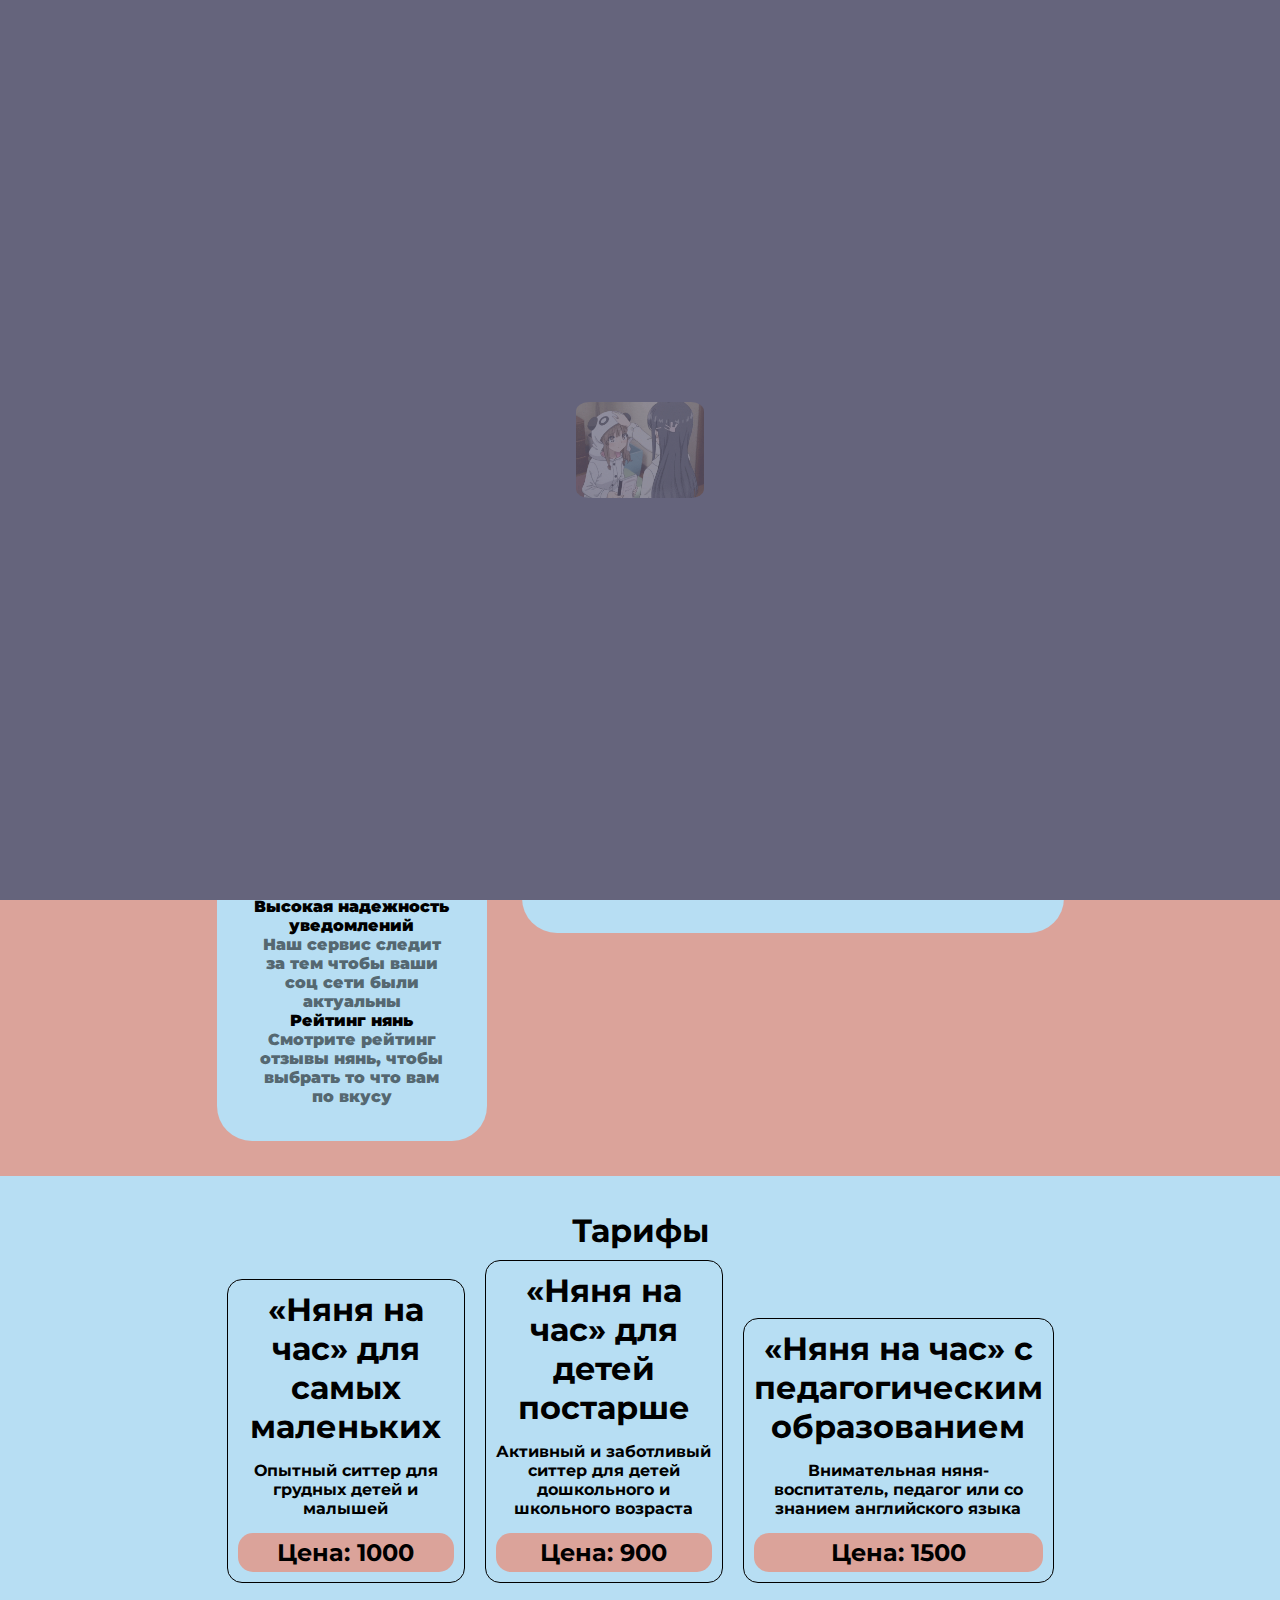
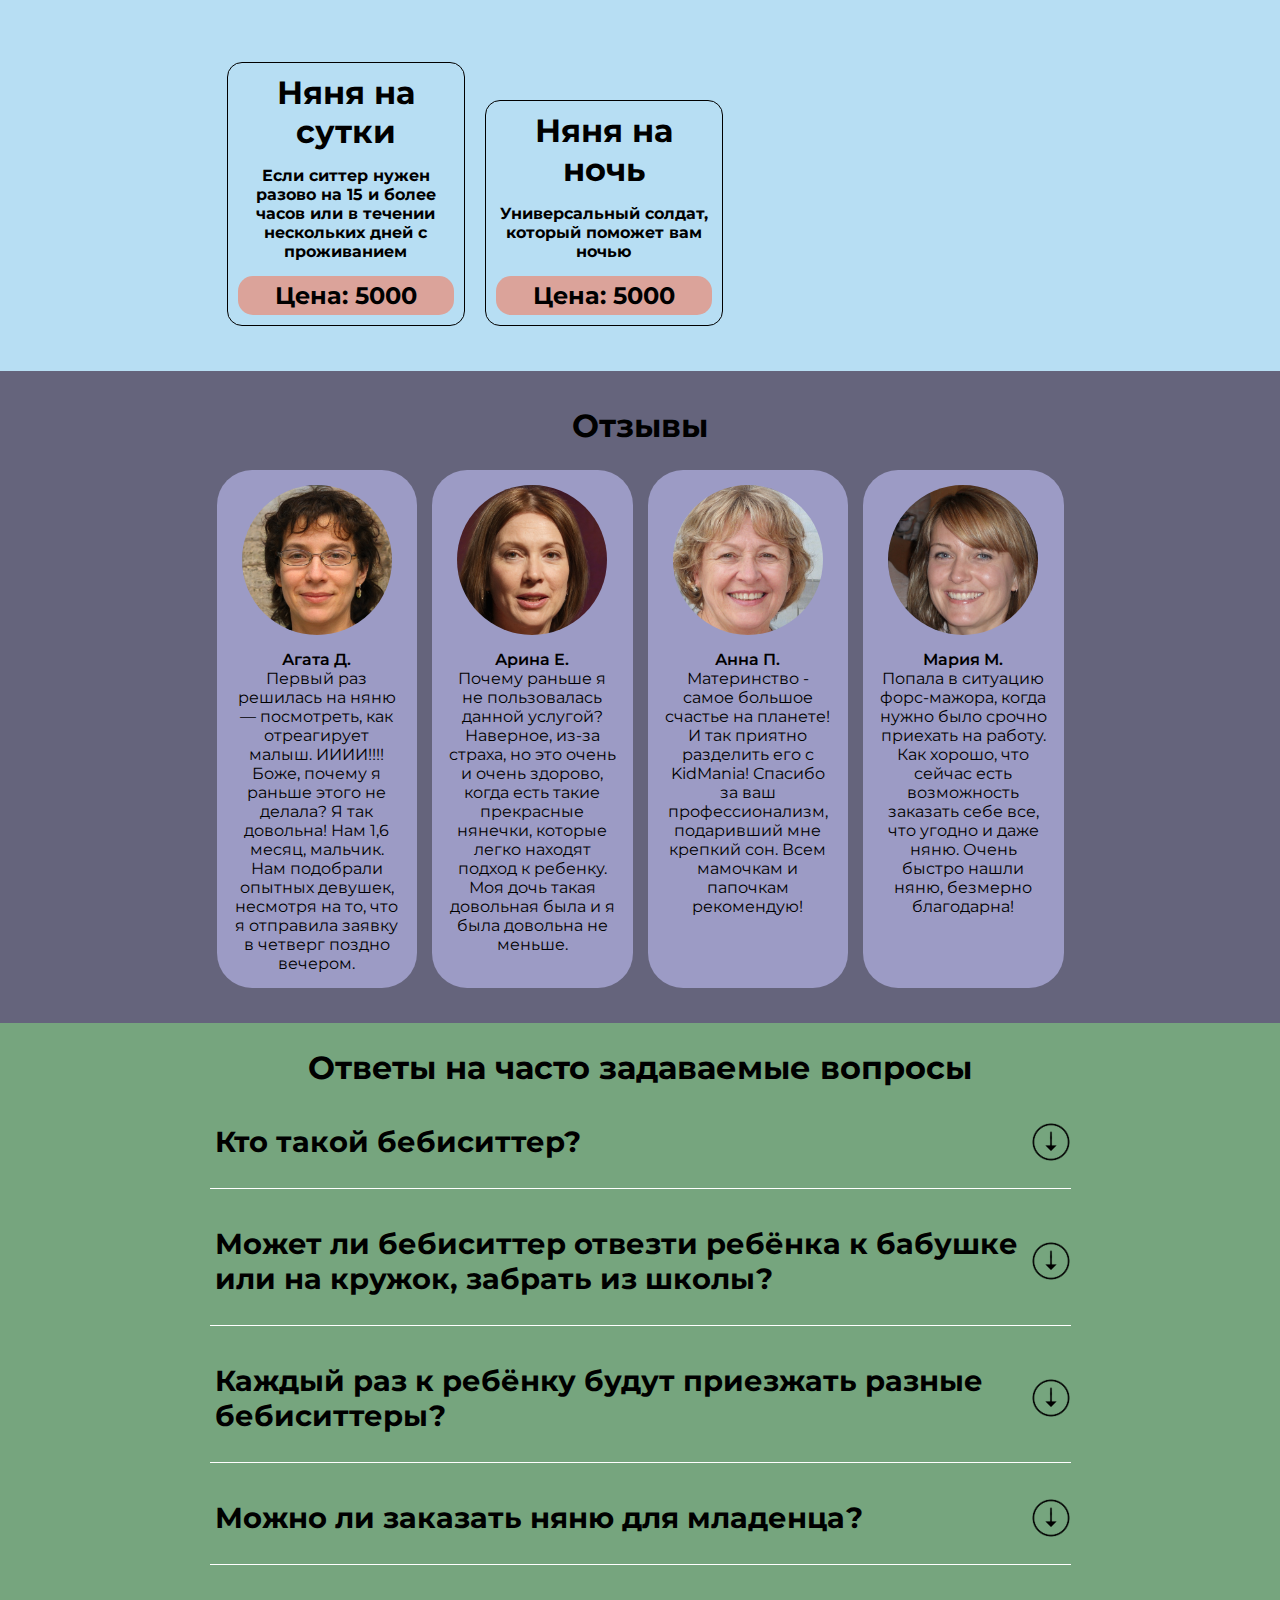
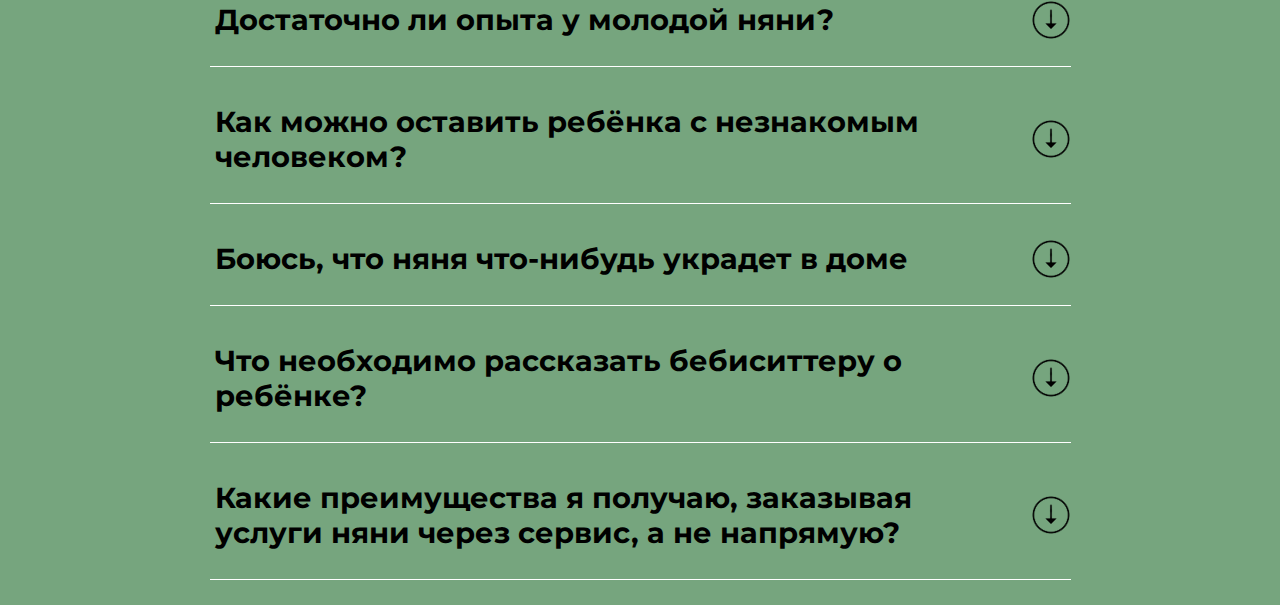
<file: index.html>
<!DOCTYPE html>
<html>

<head>
    <meta charset="utf-8">
    <meta http-equiv="X-UA-Compatible" content="IE=edge">
    <title>KidMania</title>
    <meta name="description" content="Service via kids">
    <meta name="viewport" content="width=device-width, initial-scale=1">
    <link rel="stylesheet" href="style.css">
    <script src="scripts/jquery-3.6.1.js" async defer></script>
</head>

<body onload="loader()">
    <div class="loader">
        <img src="" class="loadergif" name="canvas" alt="">
    </div>
    <header class="header">
        <div class="header--wrapper">
            <div class="start">
                <a href="#about" class="nowrap">О нас</a>
                <a href="#price">Цены</a>
                <a href="#revs">Отзывы</a>
                <a href="#faq">FAQ</a>
            </div>
            <div class="center"><a href="" alt=""><img src="img/kidmania.svg"></a></div>
            <div class="end">
                <a href="login.html">Вход</a>
            </div>
        </div>
    </header>
    <main>
        <section id="main">
            <div class="slider--wrapper">
                <div class="slider--wrapper-unit item-1">
                    <img id="sliderimg" src="img/kid1.jpg" alt="">
                </div>
                <div class="slider--wrapper-unit item-2">
                    <div class="slider--content">
                        <h4>Находим</h4>
                        <p class="content-1">
                             подход к особенностям каждого ребенка
                        </p>    
                    </div>
                </div>
               
            </div>
        </section>
        <section id="about">
            <div class="con">
                <div class="about--wrapper">
                    <div class="about--start">
                        <h1>О нас</h1>
                        <h3>Наши сильные качества</h3>
                        <ol>
                            <li>Связь с родителями
                                <p>Устанавливаем связь с родителями посредством соц. сетей</p>
                            </li>
                            <li>Экстренная кнопка
                                <p>Кнопка предназначенная для няни</p>
                            </li>
                            <li>Высокая надежность уведомлений
                                <p>Наш сервис следит за тем чтобы ваши соц сети были актуальны</p>
                            </li>
                            <li>Рейтинг нянь
                                <p>Смотрите рейтинг отзывы нянь, чтобы выбрать то что вам по вкусу</p>
                            </li>
                        </ol>
                    </div>
                    <div class="about--end">
                        <h1>Для новых клиентов</h1>
                        <h3>Первый визит няни на 3 часа всего за 1500 рублей</h3>
                        <div class="newclient--wrapper">
                            <div class="newclient--wrapper--item-1">
                                <img src="img/clock.svg" alt="">
                                <p class="title">8 минут</p>
                                <p>Среднее время подбора няни</p>
                            </div>
                            <div class="newclient--wrapper--item-2">
                                <img src="img/rabbit-no-comission.svg" alt="">
                                <p class="title">0%</p>
                                <p>Никаких комиссий и подписок за подбор няни</p>
                            </div>
                            <div class="newclient--wrapper--item-3">
                                <img src="img/rabbit-heart.svg" alt="">
                                <p class="title">4,9/5</p>
                                <p>Оценка сервиса по версии >1000 клиентов</p>
                            </div>
                            <div class="newclient--wrapper--item-4">
                                <img src="img/rabbit-graduate.svg" alt="">
                                <p class="title">3</p>
                                <p>Этапа отбора бебиситтера, обучение и стажировка до выхода на заказ</p>
                            </div>
                        </div>
                    </div>

                </div>
            </div>
        </section>
        <section id="price">
            <div class="con">
                <h1>Тарифы</h1>
                <div class="price--wrapper">
                    <div class="tarif">
                        <h1>«Няня на час» для самых маленьких</h1>
                        <h4>Опытный ситтер для грудных детей и малышей</h4>
                        <h2>Цена: 1000</h2>
                    </div>
                    <div class="tarif">
                        <h1>«Няня на час» для детей постарше
                        </h1>
                        <h4>Активный и заботливый ситтер для детей дошкольного и школьного возраста
                        </h4>
                        <h2>Цена: 900</h2>
                    </div>
                    <div class="tarif">
                        <h1>«Няня на час» с педагогическим образованием
                        </h1>
                        <h4>Внимательная няня-воспитатель, педагог или со знанием английского языка
                        </h4>
                        <h2>Цена: 1500</h2>
                    </div>
                    <div class="tarif">
                        <h1>Няня на сутки</h1>
                        <h4>Если ситтер нужен разово на 15 и более часов или в течении нескольких дней с проживанием
                        </h4>
                        <h2>Цена: 5000</h2>
                    </div>
                    <div class="tarif">
                        <h1>Няня на ночь</h1>
                        <h4>Универсальный солдат, который поможет вам ночью</h4>
                        <h2>Цена: 5000</h2>
                    </div>

                </div>
            </div>
        </section>

        <section id="revs">
            <div class="con">
                <h1>Отзывы</h1>
                <div class="myswiper">
                    <div class="revs--wrapper">
                        <div class="revs--item">
                            <div class="card--image"><img src="img/rev1.jpg" alt=""></div>
                            <div class="card--name">Агата Д.</div>
                            <div class="card--content">Первый раз решилась на няню — посмотреть, как отреагирует малыш.
                                ИИИИ!!!! Боже, почему я раньше этого не делала? Я так довольна! Нам 1,6 месяц, мальчик.
                                Нам подобрали опытных девушек, несмотря на то, что я отправила заявку в четверг поздно
                                вечером.</div>
                        </div>
                        <div class="revs--item">
                            <div class="card--image"><img src="img/rev2.jpg" alt=""></div>
                            <div class="card--name">Арина Е.</div>
                            <div class="card--content">Почему раньше я не пользовалась данной услугой? Наверное, из-за
                                страха, но это очень и очень здорово, когда есть такие прекрасные нянечки, которые легко
                                находят подход к ребенку. Моя дочь такая довольная была и я была довольна не меньше.
                            </div>
                        </div>
                        <div class="revs--item">
                            <div class="card--image"><img src="img/rev3.jpg" alt=""></div>
                            <div class="card--name">Анна П.</div>
                            <div class="card--content">Материнство - самое большое счастье на планете! И так приятно
                                разделить его с KidMania! Спасибо за ваш профессионализм, подаривший мне крепкий сон.
                                Всем мамочкам и папочкам рекомендую!</div>
                        </div>
                        <div class="revs--item">
                            <div class="card--image"><img src="img/rev4.jpg" alt=""></div>
                            <div class="card--name">Мария М.</div>
                            <div class="card--content">Попала в ситуацию форс-мажора, когда нужно было срочно приехать
                                на работу. Как хорошо, что сейчас есть возможность заказать себе все, что угодно и даже
                                няню. Очень быстро нашли няню, безмерно благодарна!</div>
                        </div>
                    </div>
                </div>
        </section>

        <section id="faq">
            <div class="con">
                <h2 class="faqtitle">Ответы на часто задаваемые вопросы</h1>
                    <div class="faq--block ">
                        <!-- 1 -->
                        <div class="qtions">
                            <h3>Кто такой бебиситтер?</h3>
                            <img class="arrdown" src="img/icons8-circled-down-right-50.png" alt="">
                        </div>
                        <div class="faqanswer">
                            <p>Чаще всего, это молодые девушки и юноши, которым доставляет удовольствие проводить время
                                с детьми. Рисовать, играть, петь и танцевать, заниматься спортом. Бебиситтеров обычно
                                приглашают на несколько часов ежедневно или разово, когда появились срочные дела.</p>
                        </div>
                    </div>
                    <div class="faq--block">
                        <!-- 2 -->
                        <div class="qtions">
                            <h3>Может ли бебиситтер отвезти ребёнка к бабушке или на кружок, забрать из школы?</h3>
                            <img class="arrdown" src="img/icons8-circled-down-right-50.png" alt="">
                        </div>
                        <div class="faqanswer">
                            <p>Да, это входит в обязанности бебиситтера. Бебиситтер может забрать ребёнка из школы и
                                отвезти на занятия, организовать досуг, пока родители заняты. Сообщите ситтеру о
                                расписании и он сопроводит ребёнка в назначенное время и место.</p>
                        </div>
                    </div>
                    <div class="faq--block">
                        <!-- 3 -->
                        <div class="qtions">
                            <h3>Каждый раз к ребёнку будут приезжать разные бебиситтеры?</h3>
                            <img class="arrdown" src="img/icons8-circled-down-right-50.png" alt="">
                        </div>
                        <div class="faqanswer">
                            <p>Если расписание бебиситтера совпадает с вашим запросом, то вы можете приглашать этого
                                ситтера снова и снова. Либо познакомьте ребёнка с несколькими ситтерами и приглашайте
                                их, в зависимости от расписания.</p>
                        </div>
                    </div>
                    <div class="faq--block">
                        <!-- 4 -->
                        <div class="qtions">
                            <h3>Можно ли заказать няню для младенца?</h3>
                            <img class="arrdown" src="img/icons8-circled-down-right-50.png" alt="">
                        </div>
                        <div class="faqanswer">
                            <p>Да, в нашем сервисе есть ситтеры, которые имеют большой опыт работы именно с младенцами.
                                При заказе необходимо уточнить возраст ребенка, чтобы мы смогли подобрать бебиситтера,
                                который идеально подойдет именно вам.</p>
                        </div>
                    </div>
                    <div class="faq--block">
                        <!-- 5 -->
                        <div class="qtions">
                            <h3>Достаточно ли опыта у молодой няни?</h3>
                            <img class="arrdown" src="img/icons8-circled-down-right-50.png" alt="">
                        </div>
                        <div class="faqanswer">
                            <p>Многие наши ситтеры 20+ лет либо уже имеют медицинское или педагогическое образование,
                                либо получают его. Также, вне зависимости от опыта, каждый ситтер проходит курсы
                                «НянЯрядом». Молодые няни, как правило, более активны и бодры. Им легче оставаться на
                                одной волне с энергичными детьми и часто менять виды активности, чтобы никто не
                                заскучал.</p>
                        </div>
                    </div>
                    <div class="faq--block">
                        <!-- 6 -->
                        <div class="qtions">
                            <h3>Как можно оставить ребёнка с незнакомым человеком?</h3>
                            <img class="arrdown" src="img/icons8-circled-down-right-50.png" alt="">
                        </div>
                        <div class="faqanswer">
                            <p>Вы можете заранее познакомиться с бебиситтером (знакомство бесплатное). Выбирайте удобный
                                для себя формат знакомства: звонок, видео-встреча, приезд ситтера за час до начала
                                заказа. Кроме того, можно присутствовать при первых встречах ситтера с ребёнком,
                                убедиться, что они нашли общий язык.</p>
                        </div>
                    </div>
                    <div class="faq--block">
                        <!-- 7 -->
                        <div class="qtions">
                            <h3>Боюсь, что няня что-нибудь украдет в доме</h3>
                            <img class="arrdown" src="img/icons8-circled-down-right-50.png" alt="">
                        </div>
                        <div class="faqanswer">
                            <p>У всех ситтеров оформлен договор с сервисом. Копии документов хранятся у нас. В нашем
                                сервисе достаточно строгий отбор. Служба безопасности проверяет соц.сети кандидатов,
                                документы и справки из мед.учреждений на подлинность.Наши ситтеры дорожат своим рабочим
                                место, и ранее таких инцидентов не происходило. Все ситтеры готовы работать с
                                установленными камерами. Важно предупредить сервис и няню об этом заранее, так как это
                                право закреплено законодательно.</p>
                        </div>
                    </div>
                    <div class="faq--block">
                        <!-- 8 -->
                        <div class="qtions">
                            <h3>Что необходимо рассказать бебиситтеру о ребёнке?</h3>
                            <img class="arrdown" src="img/icons8-circled-down-right-50.png" alt="">
                        </div>
                        <div class="faqanswer">
                            <p>Мы рекомендуем рассказать о характере и предпочтениях ребёнка (любимые игры и увлечения),
                                режиме дня и питании. Оповестите няню о том, что можно ребёнку, а что — нет. И
                                обязательно оставьте номера телефонов для связи.</p>
                        </div>
                    </div>
                    <div class="faq--block">
                        <!-- 9 -->
                        <div class="qtions">
                            <h3>Какие преимущества я получаю, заказывая услуги няни через сервис, а не напрямую?</h3>
                            <img class="arrdown" src="img/icons8-circled-down-right-50.png" alt="">
                        </div>
                        <div class="faqanswer">
                            <p>Во-первых, все этапы подбора бебиситтера мы полностью берем на себя без лишней комиссии.
                                <br>

                                Во-вторых, с нами вы никогда не столкнетесь с непрофессионалами. <br>

                                В-третьих, оформляя заказ через наш сервис, вы можете быть уверены, что ситтер придет к
                                вам в назначенное время. В случае форс-мажора, мы сможем быстро подобрать замену и ваши
                                планы не будут отменены.<br>

                                Кроме того, мы закрываем ситтерам доступ к заказам, если договоренности с клиентом
                                проходят вне сервиса. Пожалуйста, помните об этом. Благодарим, что уважаете правила
                                сервиса.</p>
                        </div>
                    </div>
        </section>
    </main>
    <script src="scripts/loader.js" async defer></script>
    <script src="scripts/script.js" async defer></script>
</body>

</html>
</file>
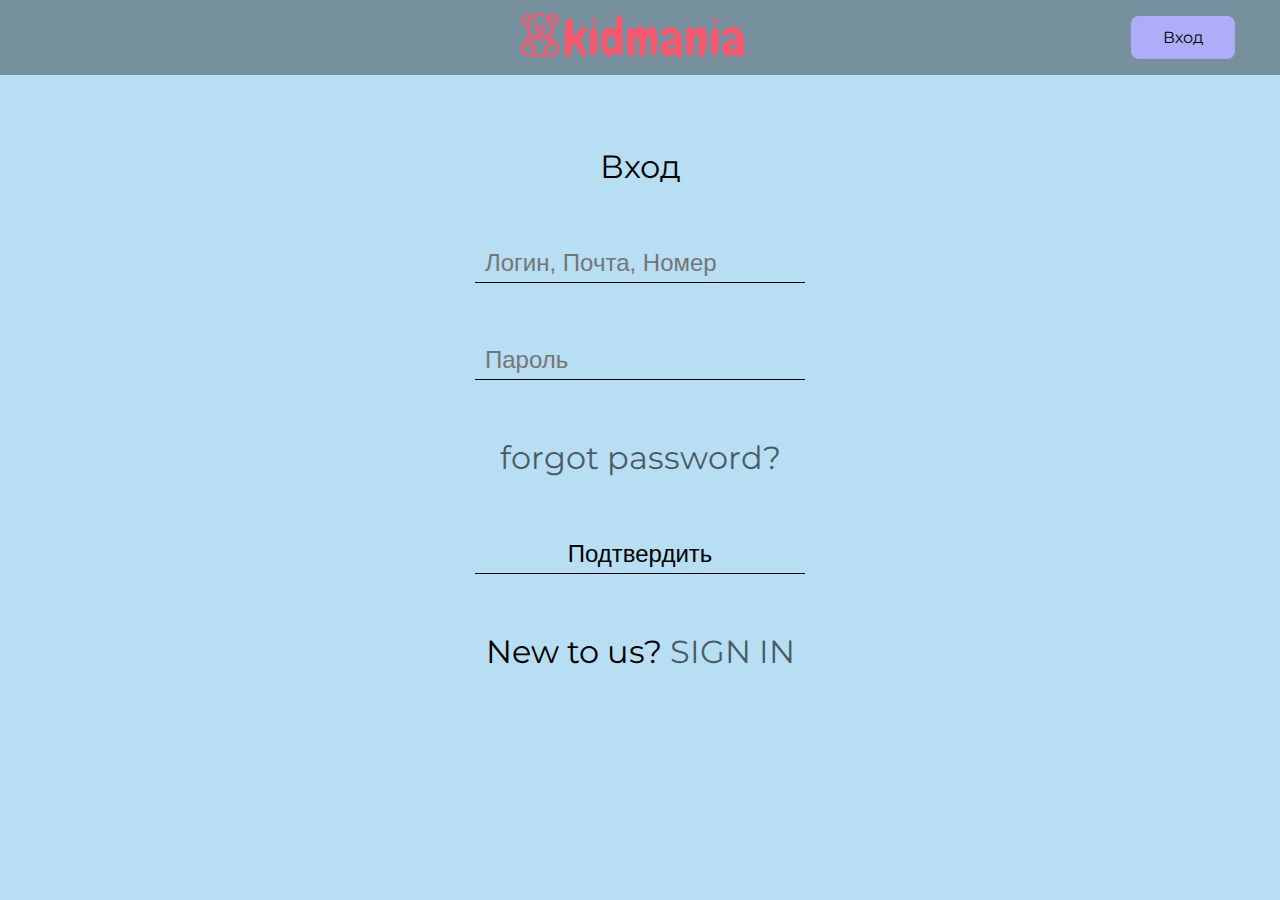
<file: login.html>
<!DOCTYPE html>
<html>

<head>
    <meta charset="utf-8">
    <meta http-equiv="X-UA-Compatible" content="IE=edge">
    <title>KidMania</title>
    <meta name="description" content="Service via kids">
    <meta name="viewport" content="width=device-width, initial-scale=1">
    <link rel="icon" type="image/x-icon" href="favicon3.png">
    <link rel="stylesheet" href="style.css">
    <script src="scripts/jquery-3.6.1.js" async defer></script>
</head>

<body>
    <header class="header">
        <div class="header--wrapper">
            <div class="center"><a href="index.html" alt=""><img src="img/kidmania.svg"></a></div>
            <div class="end" >
                <a href="login.html">Вход</a>
            </div>
        </div>
    </header>
        <main class="intro">
            <div class="login--wrapper">
                <form action="login.php" method="post" >
                    <p>Вход</p>
                    <input type="text" required placeholder="Логин, Почта, Номер" id="f-name" name="f-name">
                    <input type="password" required placeholder="Пароль" id="password" name="password">
                    <a href="#" id="fg" onclick="forgot()">forgot password?</a>
                    <input class='submit'type="submit"value='Подтвердить'>
                    <p>New to us? <a href="registration.html">SIGN IN</a></p>
            </form>
            </div>
        </main>


        <script src="scripts/forgot.js" async defer></script>
    </body>
</html>
</file>
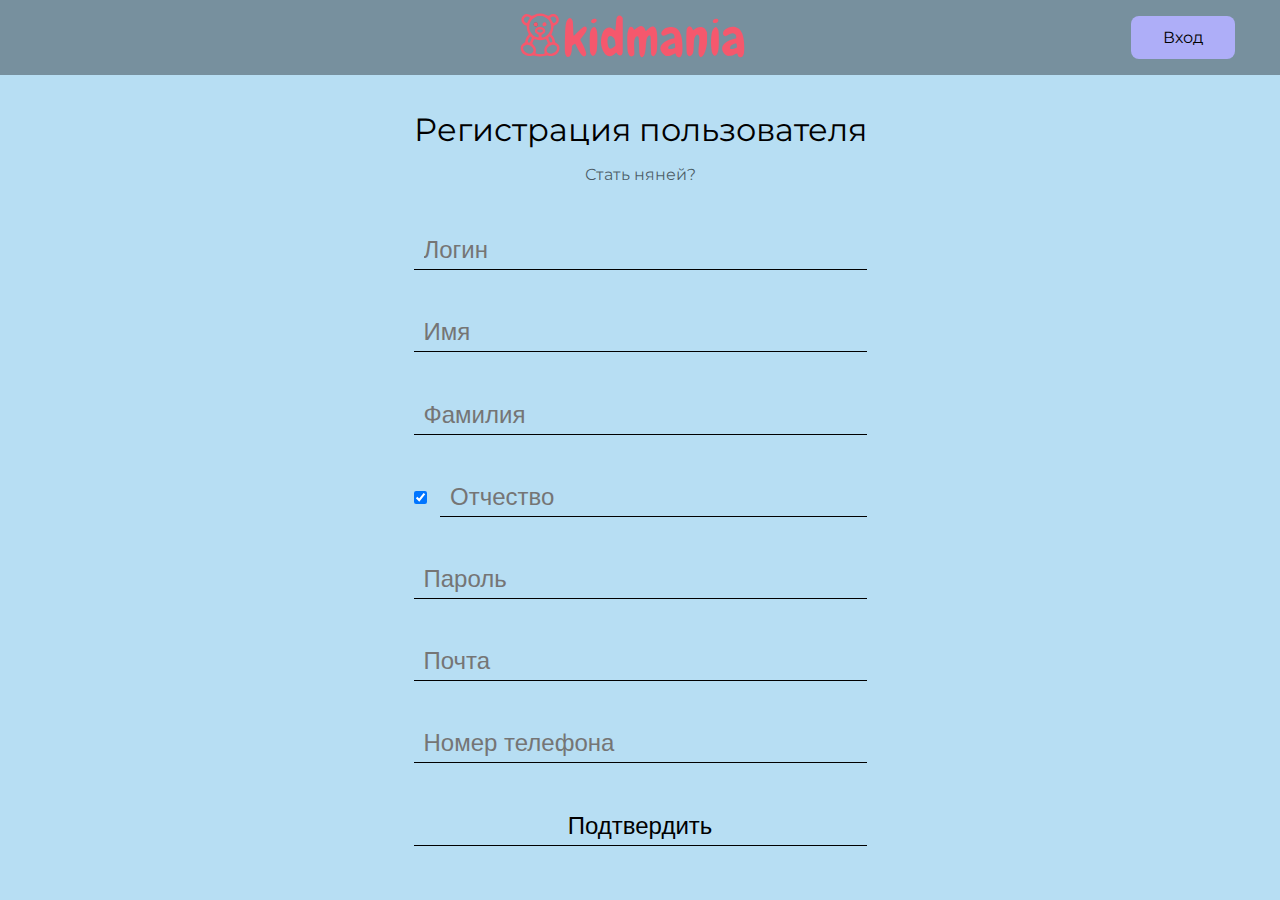
<file: registration.html>
<!DOCTYPE html>
<html>

<head>
    <meta charset="utf-8">
    <meta http-equiv="X-UA-Compatible" content="IE=edge">
    <title>KidMania</title>
    <meta name="description" content="Service via kids">
    <meta name="viewport" content="width=device-width, initial-scale=1">
    <link rel="icon" type="image/x-icon" href="favicon3.png">
    <link rel="stylesheet" href="style.css">
    <script src="scripts/jquery-3.6.1.js" async defer></script>
</head>

<body>
    <header class="header">
        <div class="header--wrapper">
            <div class="center"><a href="index.html" alt=""><img src="img/kidmania.svg"></a></div>
            <div class="end" >
                <a href="login.html">Вход</a>
            </div>
        </div>
    </header>
        <main class="intro">
            <div class="login--wrapper" style="margin-top:35px ;">
                <form action="reg.php" method="post" >
                    <p>Регистрация пользователя<br><a href="nyanyaregistrationform.html" id="wbn">Стать няней?</a></p>
                    <input type="text" required placeholder="Логин" name="login">
                    <input type="text" required placeholder="Имя" name="f_name">
                    <input type="text" required placeholder="Фамилия" name="L_name">
                    <div class="middlename">
                        <input type="checkbox" checked id="chkbmn" onchange="is_m_name()">
                        <input type="text" required id="mdlnm" placeholder="Отчество" name="m_name"> 
                    </div>
                    <input type="password" required placeholder="Пароль" name="password">
                    <input type="email" name="email" id="" placeholder="Почта">
                    <input type="text" placeholder="Номер телефона" name="number" number oninput="this.value = this.value.replace(/[^0-9.]/g, '').replace(/(\..*?)\..*/g, '$1');"  maxlength="11">
                    <input class='submit'type="submit"value='Подтвердить'>
            </form>
            </div>
        </main>
        <script src="scripts/script.js" async></script>
    </body>
</html>
</file>
<file: style.css>
/* CSS */
    @import url('https://fonts.googleapis.com/css2?family=Montserrat:wght@400;700&display=swap');

    body {
        margin: 0;
        font-family: 'Montserrat', sans-serif;
    }

    html {
        scroll-behavior: smooth;
    }

    *,
    *:before,
    *:after {
        margin: 0;
        padding: 0;
        box-sizing: border-box;
    }

    body::-webkit-scrollbar {
        width: 0;
    }

    /* Hide scrollbar for IE, Edge and Firefox */
    body {
        -ms-overflow-style: none;
        /* IE and Edge */
        scrollbar-width: none;
        /* Firefox */
    }

    a {
        text-decoration: none;
    }

    .nowrap {
        white-space: nowrap;
    }

    /* END OF CSS  */

    /* preloader */
    .loader {
        position: fixed;
        z-index: 2;
        width: 100vw;
        height: 100vh;
        background-color: #65647C;
        display: flex;
        justify-content: center;
        align-items: center;
    }

    .loadergif {
        opacity: 0.3;
        width: 10%;
        border-radius: 10%;
    }

    /* CONS */
    .con {
        margin: 0 15%;

    }

    /* END OF CONS */
    /* --------------------------------------------------------- */
    /* HEADER */
    body {
        background-color: #B7DEF3;
    }
    .header--wrapper {
        display: grid;
        grid-template-columns: repeat(3, 1fr);
        grid-template-rows: 1fr;
        height: 75px;
        background-color: rgba(0, 0, 0, 0.35);
        align-items: center;
    }

    a {
        color: black;
    }

    .start {
        display: flex;
        justify-self: flex-start;
        gap: 5px;
        margin-left: 5vh;
    }

    .start a {
        display: flex;
        padding: 1vw;
        border-radius: 1em;
        transition: all .5s ease;
        color: white;
    }

    body .start a:hover {
        background-color: hsl(0, 0%, 80%);
        color: hsl(0, 0%, 50%)
    }
    .start a:nth-child(2) {
        background-color: rgb(131, 74, 74);
    }

    .center img {
        height: clamp(3vh, 5vh, 6vh);
    }

    .center {
        grid-column-start: 2;
        justify-self: center;
        margin-right: 15px;
    }

    .end {

        justify-self: flex-end;
        margin-right: 5vh;
    }

    .end a {
        color: black;
        padding: 0.75rem 2em;
        border-radius: 0.5rem;
        background-color: rgb(174, 174, 248);
    }
    /* END OF HEADER! */
    

    section#main{ /* MAINMAINMAIN */
        display: flex;
        place-content: center;
    }
    .slider--wrapper {
        display: grid;
        grid-template-columns: 1fr 2fr;
        grid-template-rows: 1fr;
        grid-template-areas: "a  b";
    }

    .slider--wrapper-unit { 
        display: flex;  
        align-items: center;
        justify-content: center;
    }
    .item-1 img {
        border-radius: 50%;
    }
    .item-1 {
        padding: 5vw;
        grid-area: a;
    }
    .item-2 {
        grid-area: b;
    }
    .slider--wrapper-unit img {
        width: 100%;
        height: 100%;
        overflow: hidden;
    }
    .slider--content h4{
        font-size: 4rem;
    } 
    .slider--content p{
        font-size: 2rem;
    }   
    /* MAINMAINMAIN *//* MAINMAINMAIN *//* MAINMAINMAIN *//* MAINMAINMAIN */
    section#about {
        padding: 35px;
        background-color: #DBA39A;
        text-align: center; 
    }
    section#about h1{
        background-color: #916a64;
        border-radius: 35px;
    }
    section#about ol {
        list-style-type: none;
    }
    section#about li {
        color: rgba(0, 0, 0, 1);
        font-weight: 900;
    }
    section#about p {
        color: rgba(0, 0, 0, 0.55);
    }
    .about--wrapper {
        display: grid;
        grid-template-columns: 1fr 2fr;
        grid-template-rows:  1fr;
        gap:35px;
    }
    .about--start{
        display: flex;
        gap: 35px;
        flex-direction: column;
        background-color: #B7DEF3;
        padding: 35px;
        border-radius: 35px;
    }
    .about--end {
        display: flex;
        flex-direction: column;
        gap:35px;
    }
    .newclient--wrapper {
        padding: 35px;
        display: flex;
        background-color: #B7DEF3;
        border-radius: 35px;

    }
    section#price {
        padding: 35px;
        text-align: center;
    }
    .price--wrapper{
        
        display: grid;
        grid-template-columns: repeat(3,1fr);
        grid-template-rows: 1fr 1fr;
    }
    .tarif {
        margin: 10px;
        border-radius: 15px;
        padding: 10px;
        align-self: flex-end;
        display: flex;
        flex-direction: column;
        gap: 15px;
        border: 1px solid black;
    }
    .tarif h2{
        padding: 5px;
        background-color: #DBA39A;
        border-radius: 15px;
    }

/* section#revs *//* section#revs *//* section#revs *//* section#revs */
    section#revs {
        width: 100%;
        min-height: 50vh;
        background-color: #65647C;
        padding: 35px;
        text-align: center;
    }
    #revs h1 {
        margin-bottom: 25px;
    }
    .card--name {
        font-weight: 600;
    }
    .revs--wrapper{
        display: grid;
        grid-template-columns: repeat(auto-fit,minmax(180px,1fr));
        grid-template-rows: repeat(auto-fit, minmax(180px,1fr));
        place-content: center;
        gap:15px;
    }
    .revs--item {
        justify-self: center;
        max-width: 300px;
        border-radius: 35px;
        padding: 15px;
        background-color: #9c9bc5;
    }
    .card--image { 
        margin: 0 auto;
        height: 150px;
        width: 150px;
        border-radius: 50%;
        margin-bottom: 15px;
        
    }
    .card--image img{
        border-radius: 50%;
        width: 100%;
        height: 100%;
        object-fit: cover;
        align-items: center;
    }
/* section#revs *//* section#revs *//* section#revs */
    /* section#faq *//* section#faq *//* section#faq */
    section#faq{
        width: 100%;
        min-height: 100vh;
        background-color: #76a57e;
        text-align: center;
        padding: 25px;
        font-size: 1.5rem;
        display: flex;
        flex-direction: column;
        align-items: center;
    }
    .arrdown{
        transform: rotate(45deg);
        width: 40px;
        transition: transform .5s ease;
    }
    .faqtitle {
        font-size:2rem;
        margin-bottom: 2rem;
    }
    .faq--block{
        margin-top: 2rem;
        padding-bottom: 1.5rem;
        border-bottom: 1px solid #fff;
        cursor:pointer;
    }
    .qtions{
        display: flex;
        justify-content: space-between;
        align-items: center;
        text-align: left;
    }
    .qtions h3 {
        font-size: 1.8rem;
        padding: 5px;
    }
    .faqanswer p{
        padding-top: 1rem;
        font-size: 1.4rem;
        line-height:1.6;   
        text-align: left;     
    }
    .faqanswer {
        max-height: 0;
        overflow: hidden;
        transition: max-height .5s ease;
    }
    .faq--block.active .faqanswer {
        max-height: 300px;

    }
    .faq--block.active .arrdown {
        transform: rotate(-135deg);
    }
/* section#faq *//* section#faq *//* section#faq *//* section#faq */












        /* LOGIN PAGE */
    .login--wrapper {
        margin-top: 5%;
        display: flex;
        place-content: center;
    }
    form {
        display: grid;
        grid-template-columns: minmax(1fr);
        grid-template-rows: repeat(6, 1fr);
        align-items: center;
        text-align: center;
        font-size: 2rem;
        gap:8%;
        height: 60vh;
    }
    form input {
        font-size: 1.5rem;
        background-color: transparent;
        padding: 5px 10px;
        border: 0;
        border-bottom: 1px solid black;
    }
    form input:focus-visible {
        border: 0;
        outline: 0;
    }
    form .submit{
        cursor: pointer;
    }
    form a {
        color:rgba(0, 0, 0, 0.6);
    }
    form a:hover, form a:focus {
        color:rgba(0, 0, 0, 1);
        text-decoration: underline;
    }
    #wbn{
        padding: 1px;
        font-size: 1rem;
    }
    .middlename{
        display: flex;
        gap:3%;
    }
    .middlename input:last-child {
        width: 100%;
    }

    @media screen and (min-width: 320px) and (max-width:480px)
    /* PHONE */
        {
        .con {
            margin: 0px;
        }
        .end a{
            padding: 2vw;
        }
        .end {
            margin-right: 5vw;
        }
        .start {
            display: none;
        }
        .slider--wrapper {
            display: grid;
            grid-template-columns: 1fr;
            grid-template-rows: repeat(2,50vh);
            grid-template-areas: "a" "b";
        }
        
        section#main{
            background-color: #DBA39A;
        }
        section#about {
            display: none;
        }
        .price--wrapper {
            grid-template-columns: 1fr;
            grid-template-rows: repeat(auto-fit,1fr);
        }
    }
    @media screen and (min-width: 481px) and (max-width: 769px)
    /* IPADS AND TABLETS */
        {
        .start {
            display: none;
        }
        .con {
            margin: 0;
        }
        
    }
    @media screen and (max-width: 850px) {
        .about--wrapper {
            display: grid;
            grid-template-columns: 1fr ;
            grid-template-rows:  1fr 1fr ;
            gap:35px;
        }
        .price--wrapper{
            grid-template-columns: 1fr;
        }
        .tarif {

        }
    }
</file>
